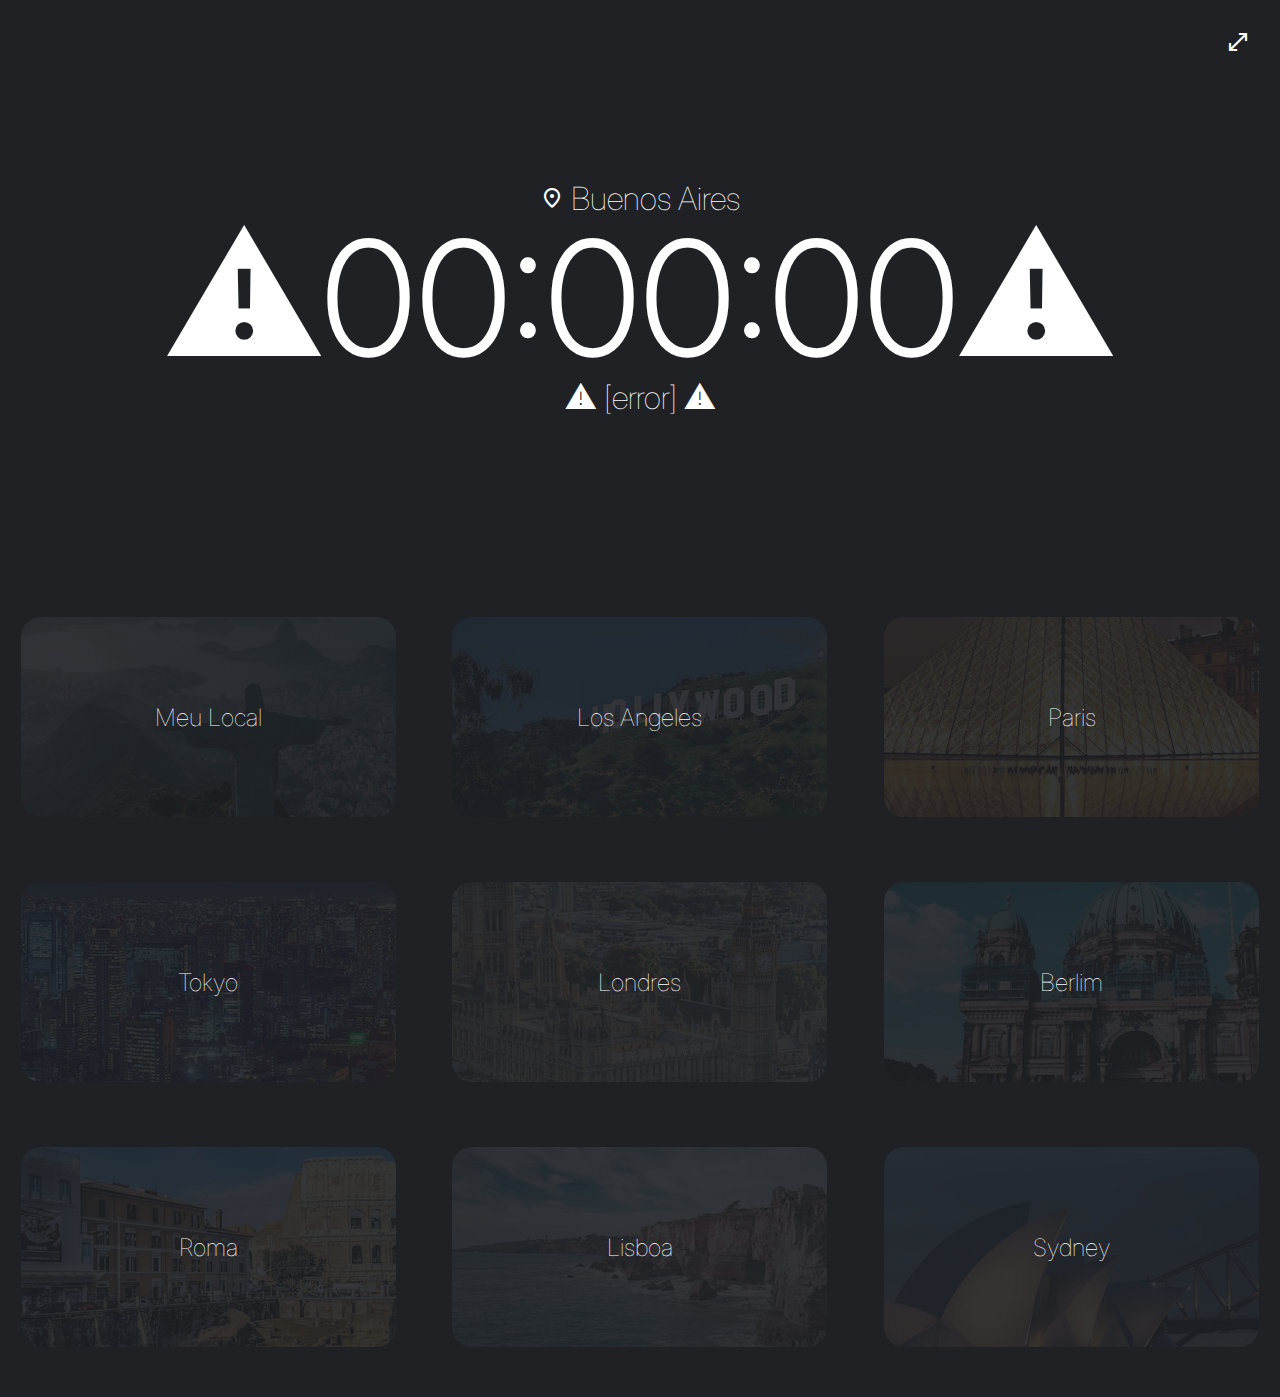
<file: page/ba-page.html>
<!DOCTYPE html>
<html lang="pt-br">
<head>
    <meta charset="UTF-8">
    <meta name="viewport" content="width=device-width, initial-scale=1.0">
    <title>Buenos Aires</title>
    <link rel="shortcut icon" href="../imgs/favicon.ico" type="image/x-icon">
    <link rel="stylesheet" href="../style/style.css">
    <link rel="stylesheet" href="../style/media-query.css">

    <link rel="stylesheet" href="https://fonts.googleapis.com/css2?family=Material+Symbols+Outlined:opsz,wght,FILL,GRAD@24,100,0,0" />
    <script src="https://momentjs.com/downloads/moment.min.js"></script>
    <script src="https://momentjs.com/downloads/moment-timezone-with-data.min.js"></script>
</head>
<body id="body">
    <h1 id="full">
        <span class="material-symbols-outlined" onclick="fullscreen()" id="fullscreen-icon">open_in_full</span>
    </h1>
    <main>
        <p id="local">
            <span class="material-symbols-outlined">location_on</span> Buenos Aires
        </p>
        <p id="hora-atual">&#9888;00:00:00&#9888;</p>
        <p id="data">&#9888; [error] &#9888;</p>
    </main>
    <section class="horarios">
        <a href="../index.html" class="local-mundo" id="meu-local">
            <img src="../imgs/rio.jpeg" alt="Los Angeles">
            <h2>Meu Local</h2>
        </a>
        <a href="la-page.html" class="local-mundo" id="los-angeles">
            <img src="../imgs/los-angeles.jpg" alt="Los Angeles">
            <h2>Los Angeles</h2>
        </a>
        <a href="paris-page.html" class="local-mundo" id="paris">
            <img src="../imgs/paris.jpg" alt="Paris">
            <h2>Paris</h2>
        </a>
        <a href="tokyo-page.html" class="local-mundo" id="tokyo">
            <img src="../imgs/tokyo.jpg" alt="Tokyo">
            <h2>Tokyo</h2>
        </a>
        <a href="londres-page.html" class="local-mundo" id="Londres">
            <img src="../imgs/londres.jpg" alt="Londres">
            <h2>Londres</h2>
        </a>
        <a href="berlim-page.html" class="local-mundo" id="berlim">
            <img src="../imgs/berlim.jpg" alt="Berlim">
            <h2>Berlim</h2>
        </a>
        <a href="ro-page.html" class="local-mundo" id="roma">
            <img src="../imgs/roma.jpg" alt="Roma">
            <h2>Roma</h2>
        </a>
        <a href="lisboa-page.html" class="local-mundo" id="lisboa">
            <img src="../imgs/lisboa.jpg" alt="Lisboa">
            <h2>Lisboa</h2>
        </a>
        <a href="sydney-page.html" class="local-mundo" id="sydney">
            <img src="../imgs/sydney.jpg" alt="Sydney">
            <h2>Sydney</h2>
        </a>
    </section>

    <script src="../script/ba-script.js"></script>
    <script src="../script/fullscreen-script.js"></script>
</body>
</html>
</file>
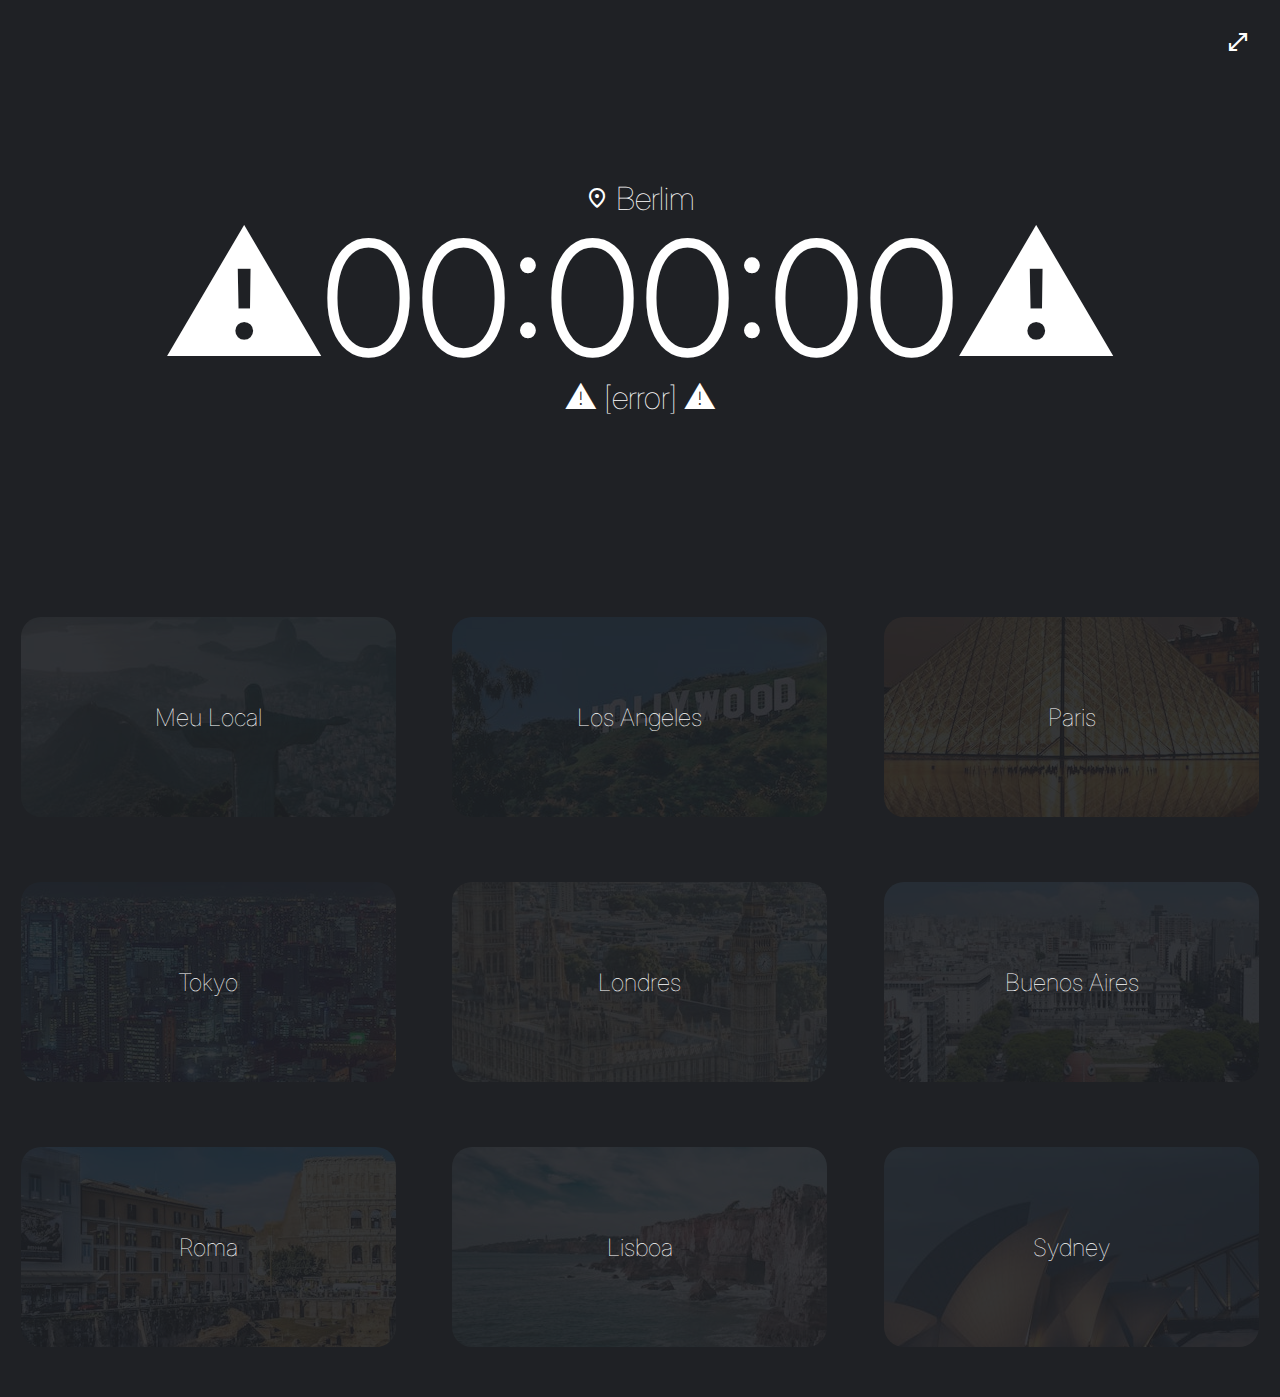
<file: page/berlim-page.html>
<!DOCTYPE html>
<html lang="pt-br">
<head>
    <meta charset="UTF-8">
    <meta name="viewport" content="width=device-width, initial-scale=1.0">
    <title>Berlim</title>
    <link rel="shortcut icon" href="../imgs/favicon.ico" type="image/x-icon">
    <link rel="stylesheet" href="../style/style.css">
    <link rel="stylesheet" href="../style/media-query.css">

    <link rel="stylesheet" href="https://fonts.googleapis.com/css2?family=Material+Symbols+Outlined:opsz,wght,FILL,GRAD@24,100,0,0" />
    <script src="https://momentjs.com/downloads/moment.min.js"></script>
    <script src="https://momentjs.com/downloads/moment-timezone-with-data.min.js"></script>
</head>
<body id="body">
    <h1 id="full">
        <span class="material-symbols-outlined" onclick="fullscreen()" id="fullscreen-icon">open_in_full</span>
    </h1>
    <main>
        <p id="local">
            <span class="material-symbols-outlined">location_on</span> Berlim
        </p>
        <p id="hora-atual">&#9888;00:00:00&#9888;</p>
        <p id="data">&#9888; [error] &#9888;</p>
    </main>
    <section class="horarios">
        <a href="../index.html" class="local-mundo" id="meu-local">
            <img src="../imgs/rio.jpeg" alt="Los Angeles">
            <h2>Meu Local</h2>
        </a>
        <a href="la-page.html" class="local-mundo" id="los-angeles">
            <img src="../imgs/los-angeles.jpg" alt="Los Angeles">
            <h2>Los Angeles</h2>
        </a>
        <a href="paris-page.html" class="local-mundo" id="paris">
            <img src="../imgs/paris.jpg" alt="Paris">
            <h2>Paris</h2>
        </a>
        <a href="tokyo-page.html" class="local-mundo" id="tokyo">
            <img src="../imgs/tokyo.jpg" alt="Tokyo">
            <h2>Tokyo</h2>
        </a>
        <a href="londres-page.html"  class="local-mundo" id="Londres">
            <img src="../imgs/londres.jpg" alt="Londres">
            <h2>Londres</h2>
        </a>
        <a href="ba-page.html" class="local-mundo" id="buenos-aires">
            <img src="../imgs/buenos-aires.jpg" alt="Buenos Aires">
            <h2>Buenos Aires</h2>
        </a>
        <a href="ro-page.html" class="local-mundo" id="roma">
            <img src="../imgs/roma.jpg" alt="Roma">
            <h2>Roma</h2>
        </a>
        <a href="lisboa-page.html" class="local-mundo" id="lisboa">
            <img src="../imgs/lisboa.jpg" alt="Lisboa">
            <h2>Lisboa</h2>
        </a>
        <a href="sydney-page.html" class="local-mundo" id="sydney">
            <img src="../imgs/sydney.jpg" alt="Sydney">
            <h2>Sydney</h2>
        </a>
    </section>

    <script src="../script/berlim-script.js"></script>
    <script src="../script/fullscreen-script.js"></script>
</body>
</html>
</file>
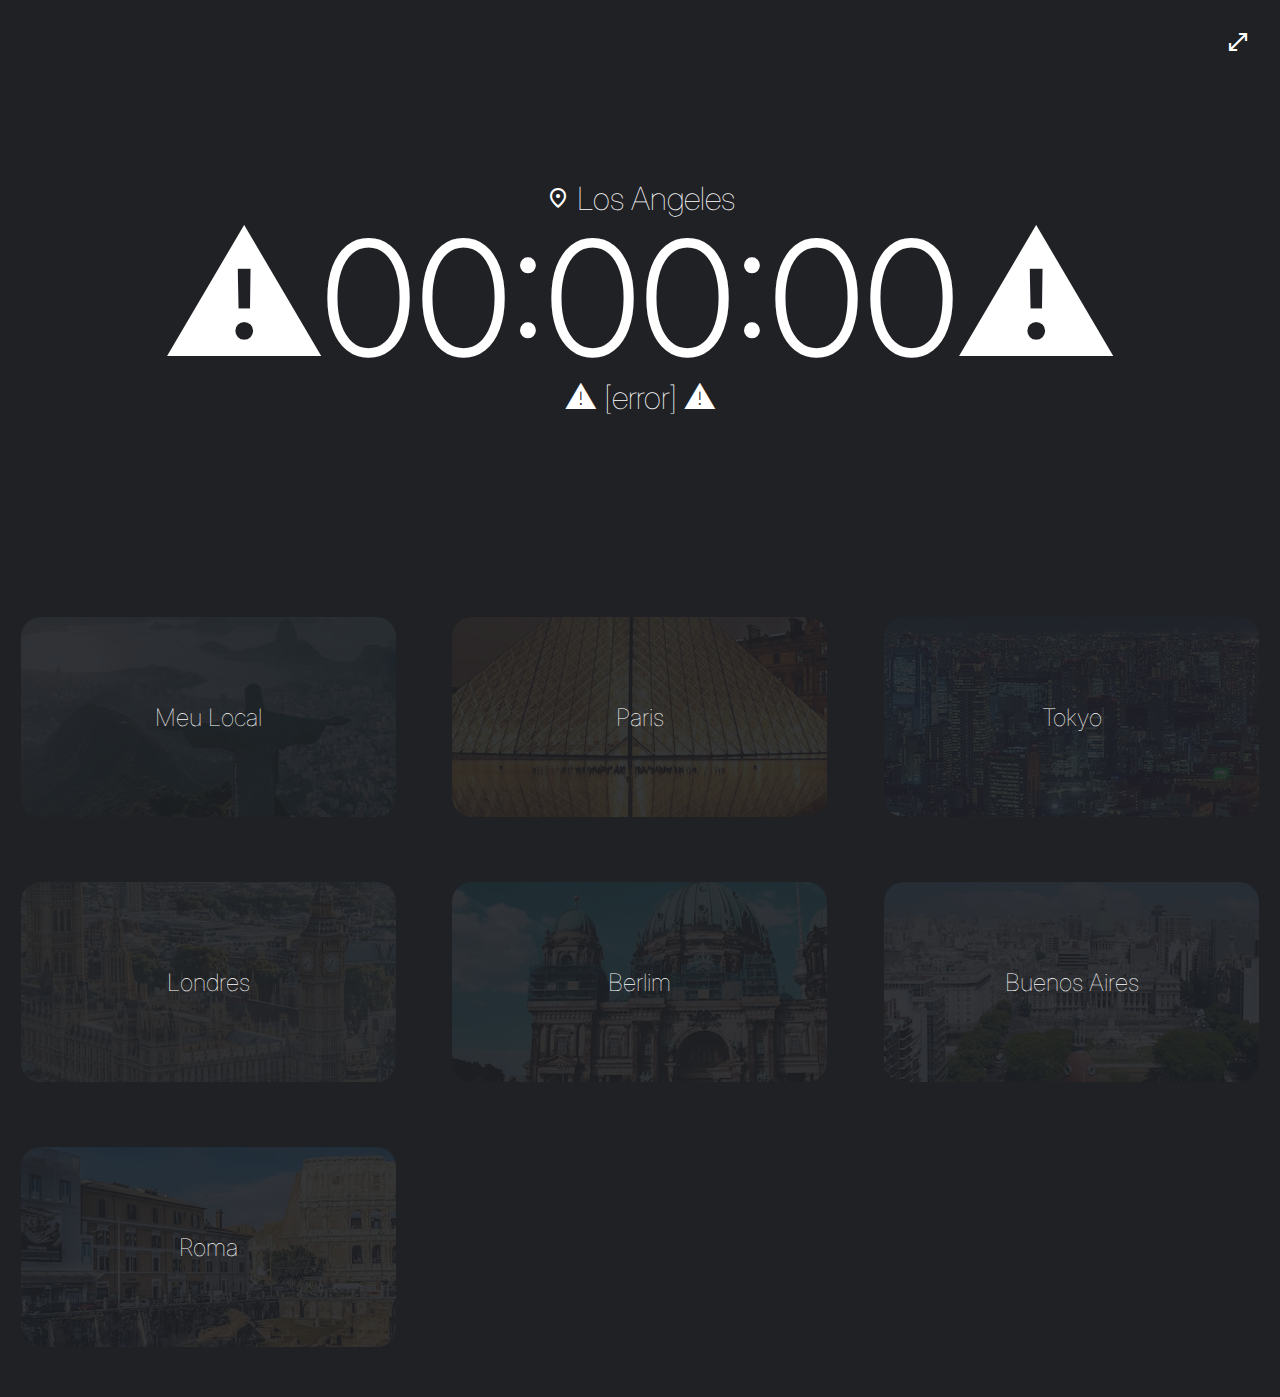
<file: page/la-page.html>
<!DOCTYPE html>
<html lang="pt-br">
<head>
    <meta charset="UTF-8">
    <meta name="viewport" content="width=device-width, initial-scale=1.0">
    <title>Los Angeles</title>
    <link rel="shortcut icon" href="../imgs/favicon.ico" type="image/x-icon">
    <link rel="stylesheet" href="../style/style.css">
    <link rel="stylesheet" href="../style/media-query.css">

    <link rel="stylesheet" href="https://fonts.googleapis.com/css2?family=Material+Symbols+Outlined:opsz,wght,FILL,GRAD@24,100,0,0" />
    <script src="https://momentjs.com/downloads/moment.min.js"></script>
    <script src="https://momentjs.com/downloads/moment-timezone-with-data.min.js"></script>
</head>
<body id="body">
    <h1 id="full">
        <span class="material-symbols-outlined" onclick="fullscreen()" id="fullscreen-icon">open_in_full</span>
    </h1>
    <main>
        <p id="local">
            <span class="material-symbols-outlined">location_on</span> Los Angeles
        </p>
        <p id="hora-atual">&#9888;00:00:00&#9888;</p>
        <p id="data">&#9888; [error] &#9888;</p>
    </main>
    <section class="horarios">
        <a href="../index.html" class="local-mundo" id="meu-local">
            <img src="../imgs/rio.jpeg" alt="Los Angeles">
            <h2>Meu Local</h2>
        </a>
        <a href="paris-page.html" class="local-mundo" id="paris">
            <img src="../imgs/paris.jpg" alt="Paris">
            <h2>Paris</h2>
        </a>
        <a href="tokyo-page.html" class="local-mundo" id="tokyo">
            <img src="../imgs/tokyo.jpg" alt="Tokyo">
            <h2>Tokyo</h2>
        </a>
        <a href="londres-page.html" class="local-mundo" id="Londres">
            <img src="../imgs/londres.jpg" alt="Londres">
            <h2>Londres</h2>
        </a>
        <a href="berlim-page.html" class="local-mundo" id="berlim">
            <img src="../imgs/berlim.jpg" alt="Berlim">
            <h2>Berlim</h2>
       </a>
        <a href="ba-page.html" class="local-mundo" id="buenos-aires">
            <img src="../imgs/buenos-aires.jpg" alt="Buenos Aires">
            <h2>Buenos Aires</h2>
        </a>
        <a href="ro-page.html" class="local-mundo" id="roma">
            <img src="../imgs/roma.jpg" alt="Roma">
            <h2>Roma</h2>
        </a>
    </section>

    <script src="../script/la-script.js"></script>
    <script src="../script/fullscreen-script.js"></script>
</body>
</html>
</file>
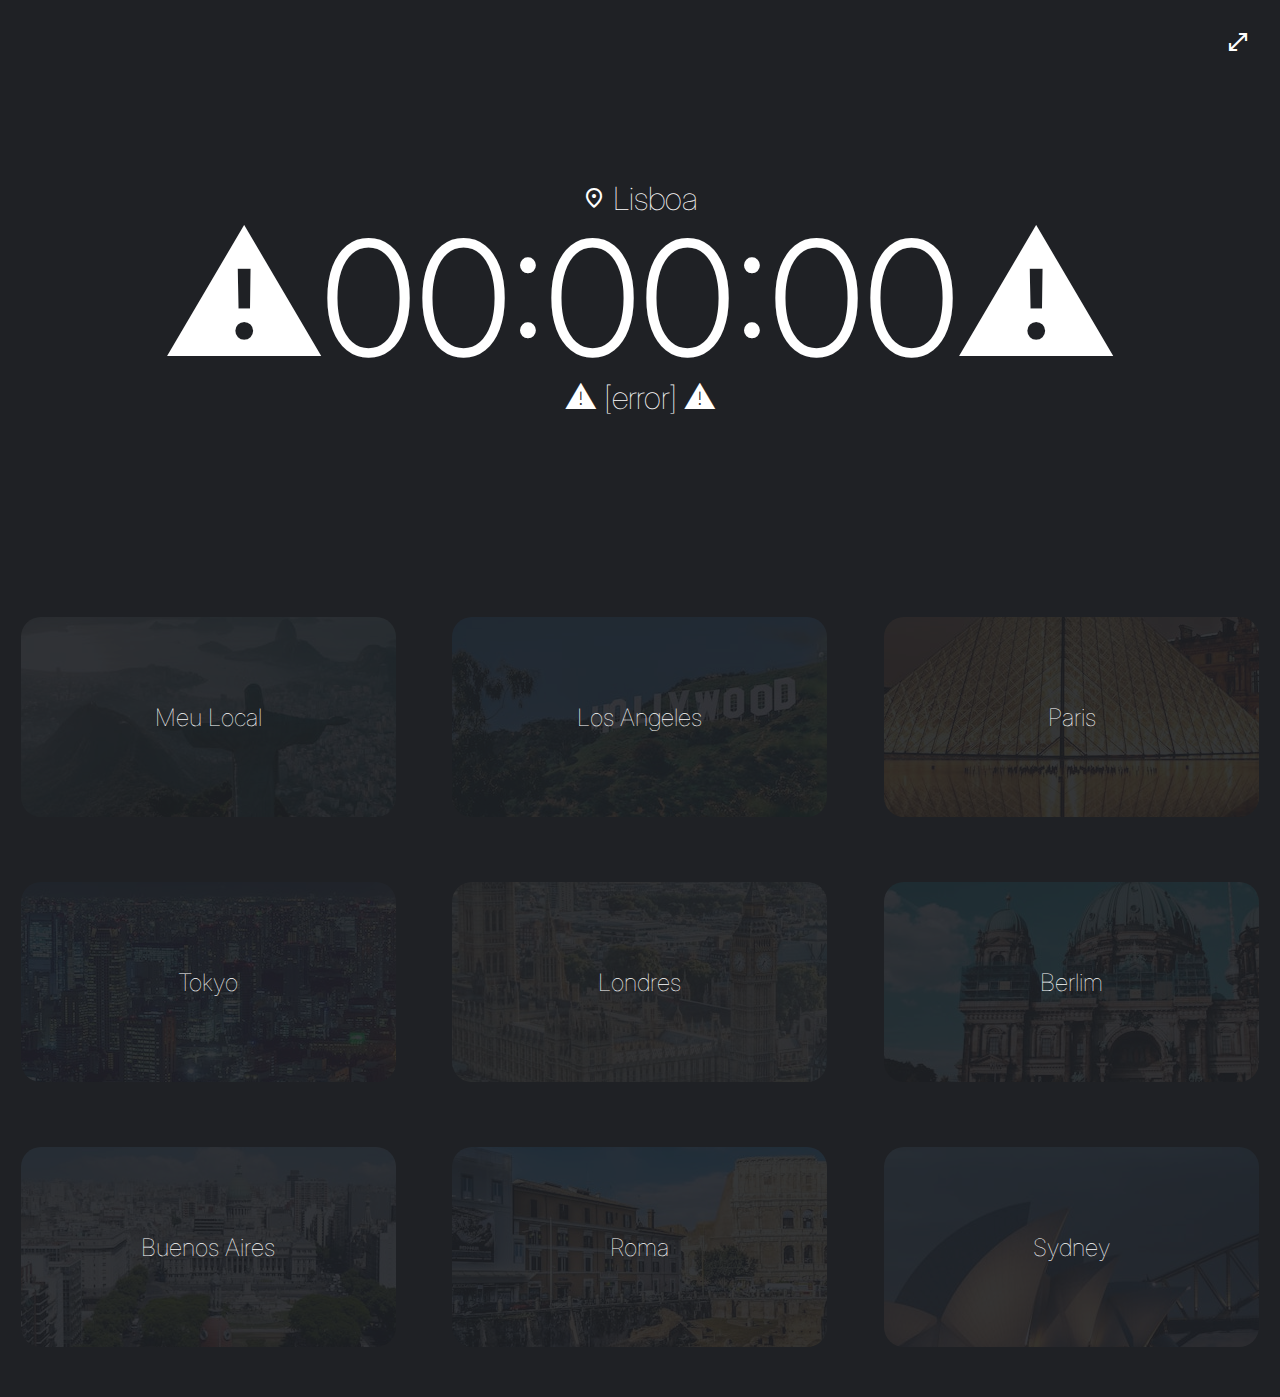
<file: page/lisboa-page.html>
<!DOCTYPE html>
<html lang="pt-br">
<head>
    <meta charset="UTF-8">
    <meta name="viewport" content="width=device-width, initial-scale=1.0">
    <title>Lisboa</title>
    <link rel="shortcut icon" href="../imgs/favicon.ico" type="image/x-icon">
    <link rel="stylesheet" href="../style/style.css">
    <link rel="stylesheet" href="../style/media-query.css">

    <link rel="stylesheet" href="https://fonts.googleapis.com/css2?family=Material+Symbols+Outlined:opsz,wght,FILL,GRAD@24,100,0,0" />
    <script src="https://momentjs.com/downloads/moment.min.js"></script>
    <script src="https://momentjs.com/downloads/moment-timezone-with-data.min.js"></script>
</head>
<body id="body">
    <h1 id="full">
        <span class="material-symbols-outlined" onclick="fullscreen()" id="fullscreen-icon">open_in_full</span>
    </h1>
    <main>
        <p id="local">
            <span class="material-symbols-outlined">location_on</span> Lisboa
        </p>
        <p id="hora-atual">&#9888;00:00:00&#9888;</p>
        <p id="data">&#9888; [error] &#9888;</p>
    </main>
    <section class="horarios">
        <a href="../index.html" class="local-mundo" id="meu-local">
            <img src="../imgs/rio.jpeg" alt="Los Angeles">
            <h2>Meu Local</h2>
        </a>
        <a href="la-page.html" class="local-mundo" id="los-angeles">
            <img src="../imgs/los-angeles.jpg" alt="Los Angeles">
            <h2>Los Angeles</h2>
        </a>
        <a href="paris-page.html" class="local-mundo" id="paris">
            <img src="../imgs/paris.jpg" alt="Paris">
            <h2>Paris</h2>
        </a>
        <a href="tokyo-page.html" class="local-mundo" id="tokyo">
            <img src="../imgs/tokyo.jpg" alt="Tokyo">
            <h2>Tokyo</h2>
        </a>
        <a href="londres-page.html" class="local-mundo" id="Londres">
            <img src="../imgs/londres.jpg" alt="Londres">
            <h2>Londres</h2>
        </a>
        <a href="berlim-page.html" class="local-mundo" id="berlim">
            <img src="../imgs/berlim.jpg" alt="Berlim">
            <h2>Berlim</h2>
       </a>
        <a href="ba-page.html" class="local-mundo" id="buenos-aires">
            <img src="../imgs/buenos-aires.jpg" alt="Buenos Aires">
            <h2>Buenos Aires</h2>
        </a>
        <a href="ro-page.html" class="local-mundo" id="roma">
            <img src="../imgs/roma.jpg" alt="Roma">
            <h2>Roma</h2>
        </a>
        <a href="sydney-page.html" class="local-mundo" id="sydney">
            <img src="../imgs/sydney.jpg" alt="Sydney">
            <h2>Sydney</h2>
        </a>
    </section>

    <script src="../script/lisboa-script.js"></script>
    <script src="../script/fullscreen-script.js"></script>
</body>
</html>
</file>
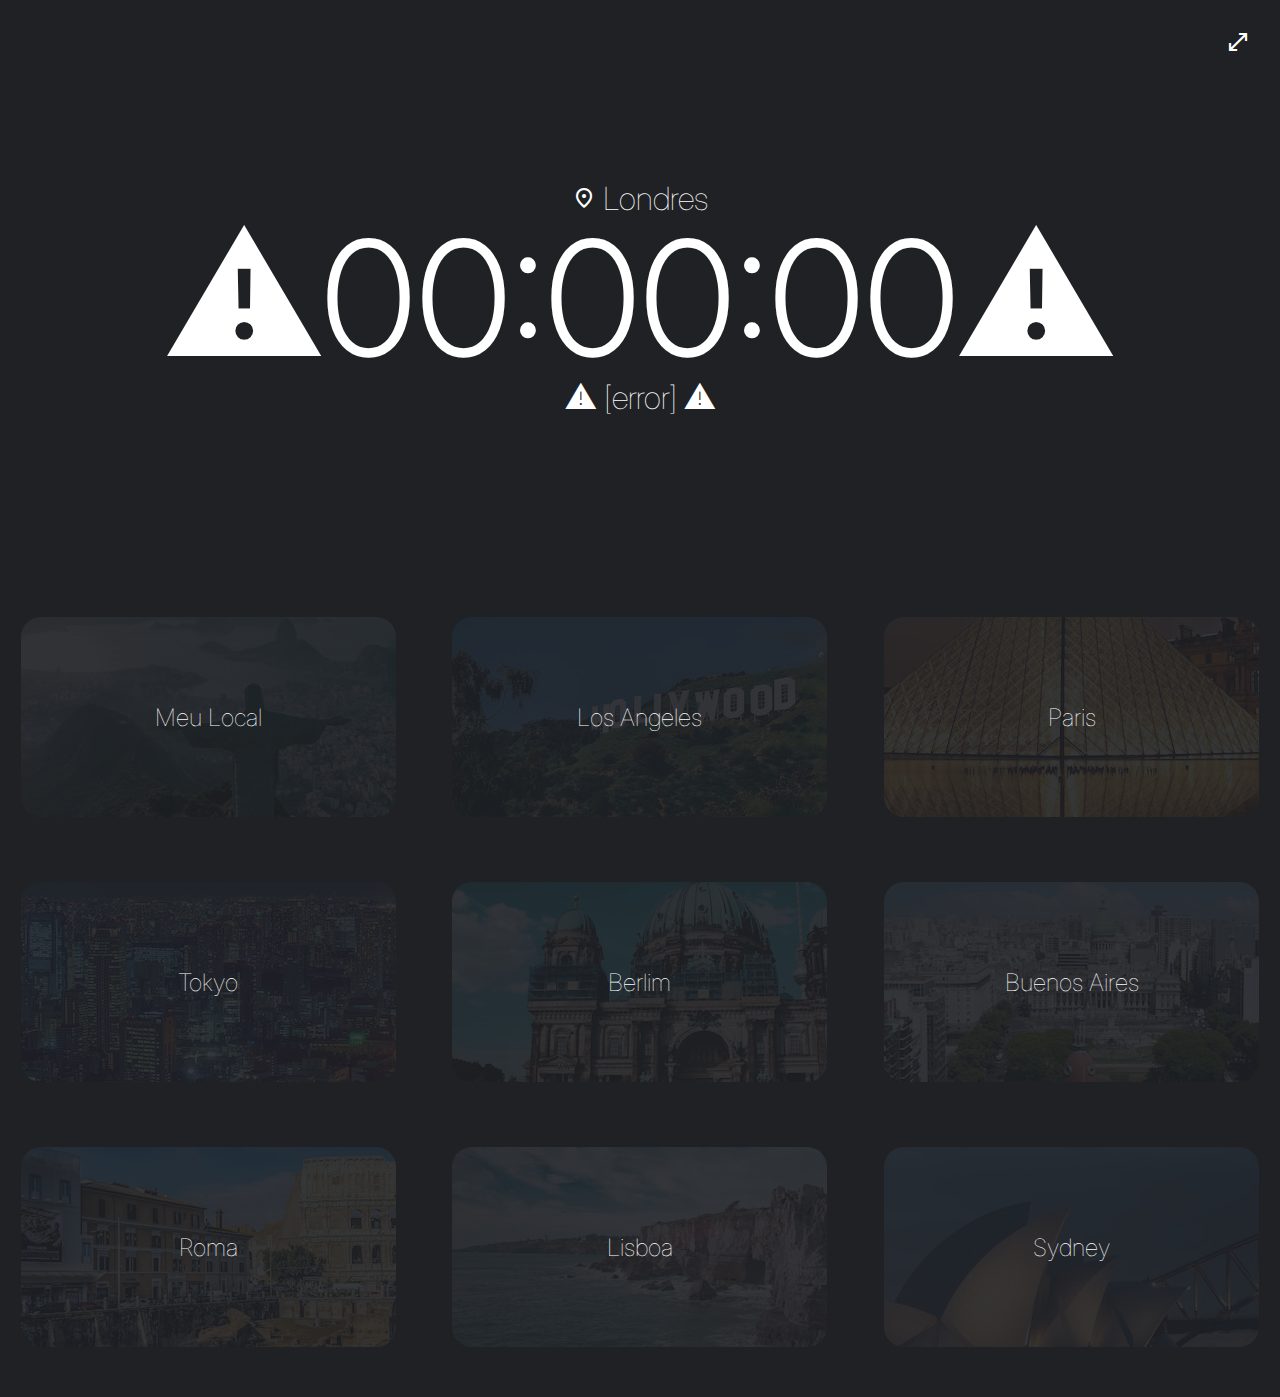
<file: page/londres-page.html>
<!DOCTYPE html>
<html lang="pt-br">
<head>
    <meta charset="UTF-8">
    <meta name="viewport" content="width=device-width, initial-scale=1.0">
    <title>Londres</title>
    <link rel="shortcut icon" href="../imgs/favicon.ico" type="image/x-icon">
    <link rel="stylesheet" href="../style/style.css">
    <link rel="stylesheet" href="../style/media-query.css">

    <link rel="stylesheet" href="https://fonts.googleapis.com/css2?family=Material+Symbols+Outlined:opsz,wght,FILL,GRAD@24,100,0,0" />
    <script src="https://momentjs.com/downloads/moment.min.js"></script>
    <script src="https://momentjs.com/downloads/moment-timezone-with-data.min.js"></script>
</head>
<body id="body">
    <h1 id="full">
        <span class="material-symbols-outlined" onclick="fullscreen()" id="fullscreen-icon">open_in_full</span>
    </h1>
    <main>
        <p id="local">
            <span class="material-symbols-outlined">location_on</span> Londres
        </p>
        <p id="hora-atual">&#9888;00:00:00&#9888;</p>
        <p id="data">&#9888; [error] &#9888;</p>
    </main>
    <section class="horarios">
        <a href="../index.html" class="local-mundo" id="meu-local">
            <img src="../imgs/rio.jpeg" alt="Los Angeles">
            <h2>Meu Local</h2>
        </a>
        <a href="la-page.html" class="local-mundo" id="los-angeles">
            <img src="../imgs/los-angeles.jpg" alt="Los Angeles">
            <h2>Los Angeles</h2>
        </a>
        <a href="paris-page.html" class="local-mundo" id="paris">
            <img src="../imgs/paris.jpg" alt="Paris">
            <h2>Paris</h2>
        </a>
        <a href="tokyo-page.html" class="local-mundo" id="tokyo">
            <img src="../imgs/tokyo.jpg" alt="Tokyo">
            <h2>Tokyo</h2>
        </a>
        <a href="berlim-page.html" class="local-mundo" id="berlim">
            <img src="../imgs/berlim.jpg" alt="Berlim">
            <h2>Berlim</h2>
        </a>
        <a href="ba-page.html" class="local-mundo" id="buenos-aires">
            <img src="../imgs/buenos-aires.jpg" alt="Buenos Aires">
            <h2>Buenos Aires</h2>
        </a>
        <a href="ro-page.html" class="local-mundo" id="roma">
            <img src="../imgs/roma.jpg" alt="Roma">
            <h2>Roma</h2>
        </a>
        <a href="lisboa-page.html" class="local-mundo" id="lisboa">
            <img src="../imgs/lisboa.jpg" alt="Lisboa">
            <h2>Lisboa</h2>
        </a>
        <a href="sydney-page.html" class="local-mundo" id="sydney">
            <img src="../imgs/sydney.jpg" alt="Sydney">
            <h2>Sydney</h2>
        </a>
    </section>

    <script src="../script/londres-script.js"></script>
    <script src="../script/fullscreen-script.js"></script>
</body>
</html>
</file>
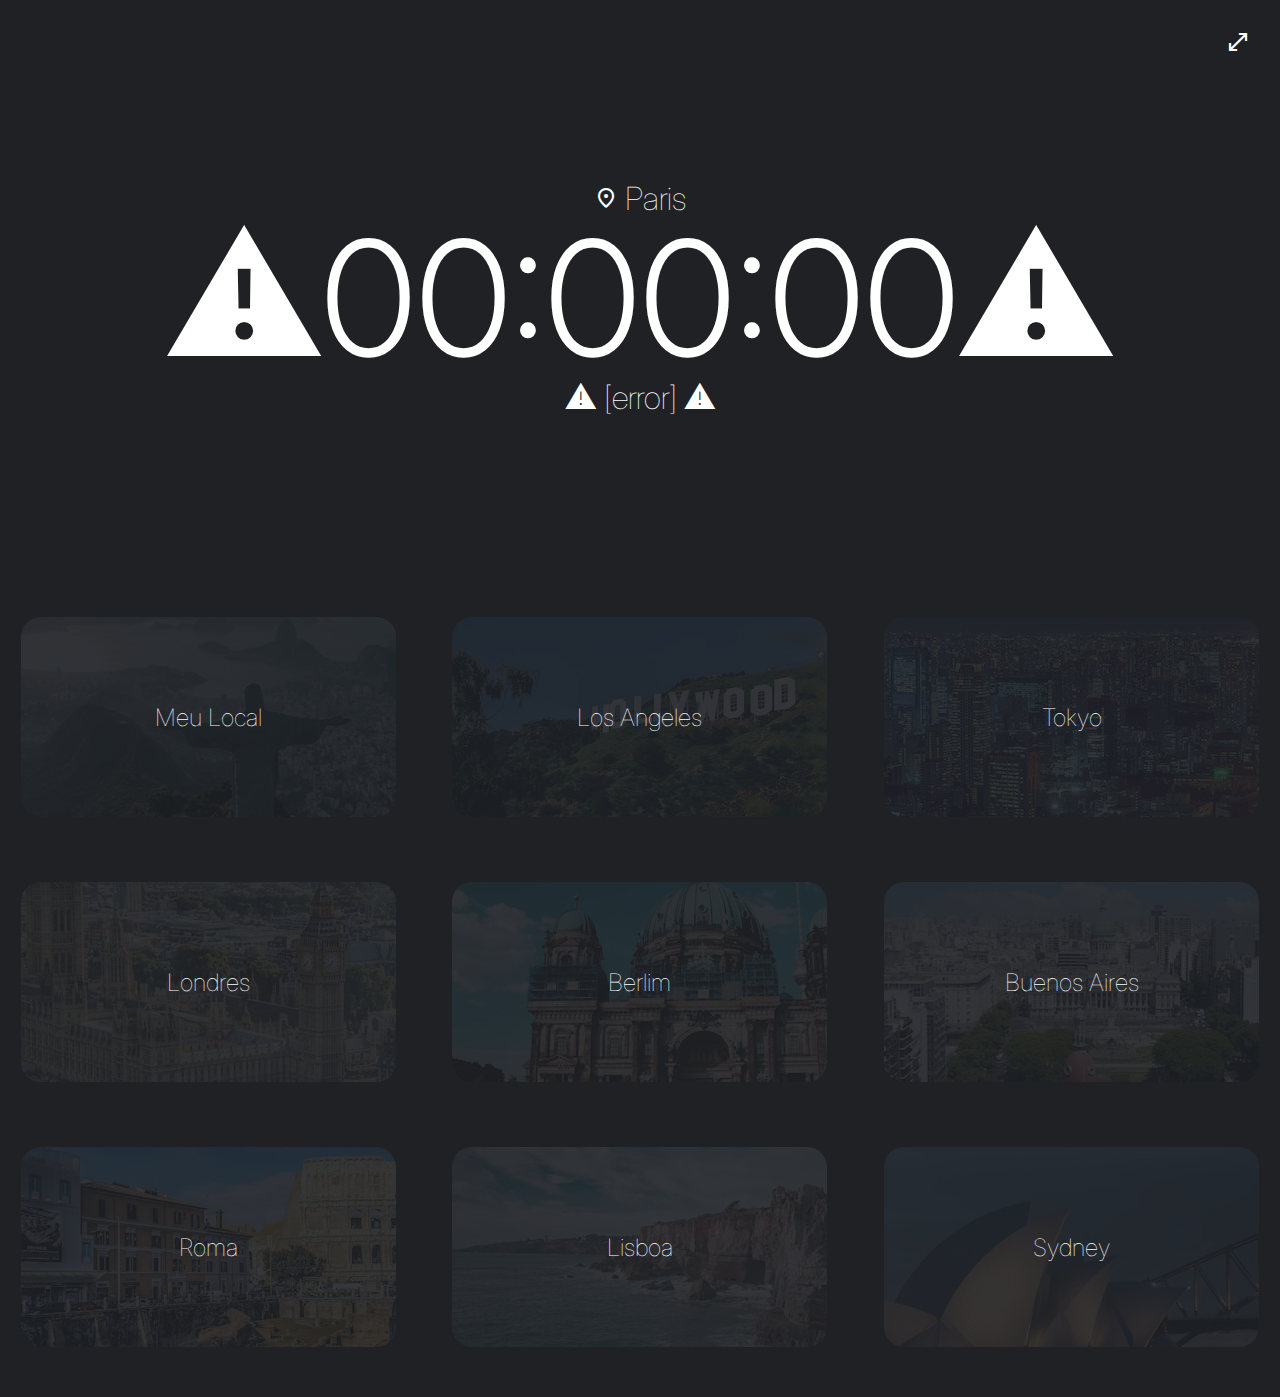
<file: page/paris-page.html>
<!DOCTYPE html>
<html lang="pt-br">
<head>
    <meta charset="UTF-8">
    <meta name="viewport" content="width=device-width, initial-scale=1.0">
    <title>Paris</title>
    <link rel="shortcut icon" href="../imgs/favicon.ico" type="image/x-icon">
    <link rel="stylesheet" href="../style/style.css">
    <link rel="stylesheet" href="../style/media-query.css">

    <link rel="stylesheet" href="https://fonts.googleapis.com/css2?family=Material+Symbols+Outlined:opsz,wght,FILL,GRAD@24,100,0,0" />
    <script src="https://momentjs.com/downloads/moment.min.js"></script>
    <script src="https://momentjs.com/downloads/moment-timezone-with-data.min.js"></script>
</head>
<body id="body">
    <h1 id="full">
        <span class="material-symbols-outlined" onclick="fullscreen()" id="fullscreen-icon">open_in_full</span>
    </h1>
    <main>
        <p id="local">
            <span class="material-symbols-outlined">location_on</span> Paris
        </p>
        <p id="hora-atual">&#9888;00:00:00&#9888;</p>
        <p id="data">&#9888; [error] &#9888;</p>
    </main>
    <section class="horarios">
        <a href="../index.html" class="local-mundo" id="meu-local">
            <img src="../imgs/rio.jpeg" alt="Los Angeles">
            <h2>Meu Local</h2>
        </a>
        <a href="la-page.html" class="local-mundo" id="los-angeles">
            <img src="../imgs/los-angeles.jpg" alt="Los Angeles">
            <h2>Los Angeles</h2>
        </a>
        <a href="tokyo-page.html" class="local-mundo" id="tokyo">
            <img src="../imgs/tokyo.jpg" alt="Tokyo">
            <h2>Tokyo</h2>
        </a>
        <a href="londres-page.html" class="local-mundo" id="Londres">
            <img src="../imgs/londres.jpg" alt="Londres">
            <h2>Londres</h2>
        </a>
        <a href="berlim-page.html" class="local-mundo" id="berlim">
            <img src="../imgs/berlim.jpg" alt="Berlim">
            <h2>Berlim</h2>
        </a>
        <a href="ba-page.html" class="local-mundo" id="buenos-aires">
            <img src="../imgs/buenos-aires.jpg" alt="Buenos Aires">
            <h2>Buenos Aires</h2>
        </a>
        <a href="ro-page.html" class="local-mundo" id="roma">
            <img src="../imgs/roma.jpg" alt="Roma">
            <h2>Roma</h2>
        </a>
        <a href="lisboa-page.html" class="local-mundo" id="lisboa">
            <img src="../imgs/lisboa.jpg" alt="Lisboa">
            <h2>Lisboa</h2>
        </a>
        <a href="sydney-page.html" class="local-mundo" id="sydney">
            <img src="../imgs/sydney.jpg" alt="Sydney">
            <h2>Sydney</h2>
        </a>
    </section>

    <script src="../script/paris-script.js"></script>
    <script src="../script/fullscreen-script.js"></script>
</body>
</html>
</file>
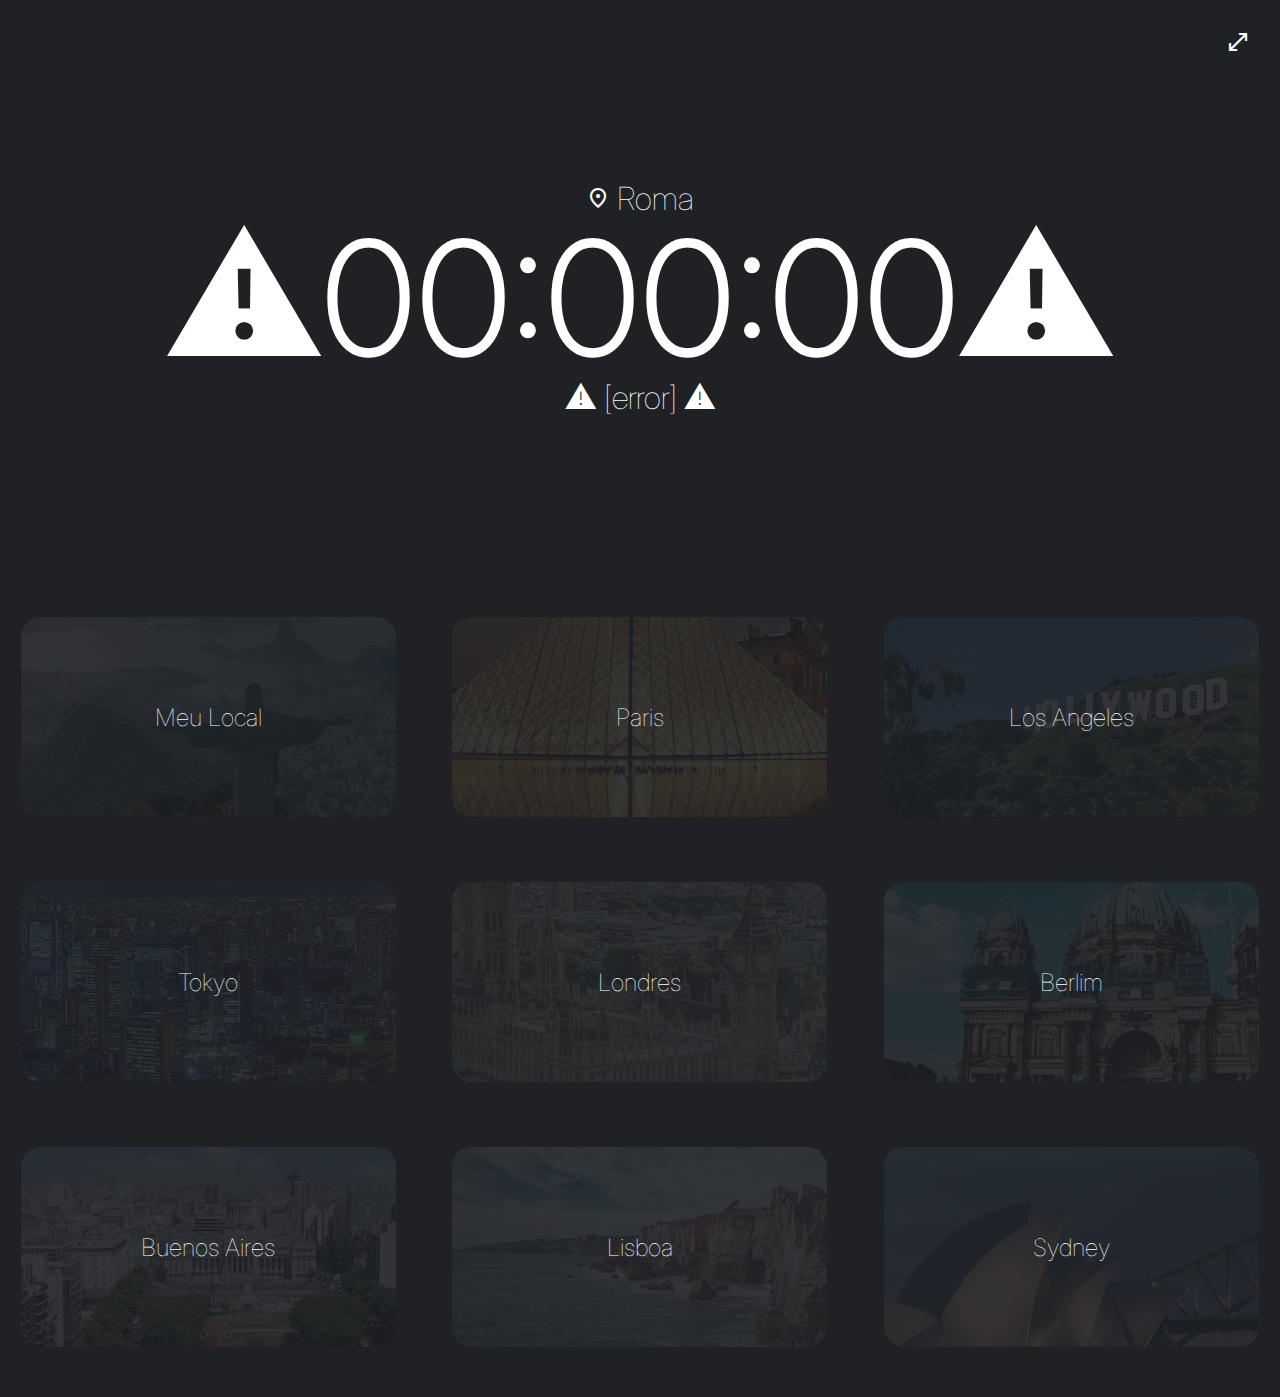
<file: page/ro-page.html>
<!DOCTYPE html>
<html lang="pt-br">
<head>
    <meta charset="UTF-8">
    <meta name="viewport" content="width=device-width, initial-scale=1.0">
    <title>Roma</title>
    <link rel="shortcut icon" href="../imgs/favicon.ico" type="image/x-icon">
    <link rel="stylesheet" href="../style/style.css">
    <link rel="stylesheet" href="../style/media-query.css">

    <link rel="stylesheet" href="https://fonts.googleapis.com/css2?family=Material+Symbols+Outlined:opsz,wght,FILL,GRAD@24,100,0,0" />
    <script src="https://momentjs.com/downloads/moment.min.js"></script>
    <script src="https://momentjs.com/downloads/moment-timezone-with-data.min.js"></script>
</head>
<body id="body">
    <h1 id="full">
        <span class="material-symbols-outlined" onclick="fullscreen()" id="fullscreen-icon">open_in_full</span>
    </h1>
    <main>
        <p id="local">
            <span class="material-symbols-outlined">location_on</span> Roma
        </p>
        <p id="hora-atual">&#9888;00:00:00&#9888;</p>
        <p id="data">&#9888; [error] &#9888;</p>
    </main>
    <section class="horarios">
        <a href="../index.html" class="local-mundo" id="meu-local">
            <img src="../imgs/rio.jpeg" alt="Los Angeles">
            <h2>Meu Local</h2>
        </a>
        <a href="paris-page.html" class="local-mundo" id="paris">
            <img src="../imgs/paris.jpg" alt="Paris">
            <h2>Paris</h2>
        </a>
        <a href="la-page.html" class="local-mundo" id="los-angeles">
            <img src="../imgs/los-angeles.jpg" alt="Los Angeles">
            <h2>Los Angeles</h2>
        </a>
        <a href="tokyo-page.html" class="local-mundo" id="tokyo">
            <img src="../imgs/tokyo.jpg" alt="Tokyo">
            <h2>Tokyo</h2>
        </a>
        <a href="londres-page.html" class="local-mundo" id="Londres">
            <img src="../imgs/londres.jpg" alt="Londres">
            <h2>Londres</h2>
        </a>
        <a href="berlim-page.html" class="local-mundo" id="berlim">
            <img src="../imgs/berlim.jpg" alt="Berlim">
            <h2>Berlim</h2>
        </a>
        <a href="ba-page.html" class="local-mundo" id="buenos-aires">
            <img src="../imgs/buenos-aires.jpg" alt="Buenos Aires">
            <h2>Buenos Aires</h2>
        </a>
        <a href="lisboa-page.html" class="local-mundo" id="lisboa">
            <img src="../imgs/lisboa.jpg" alt="Lisboa">
            <h2>Lisboa</h2>
        </a>
        <a href="sydney-page.html" class="local-mundo" id="sydney">
            <img src="../imgs/sydney.jpg" alt="Sydney">
            <h2>Sydney</h2>
        </a>
    </section>

    <script src="../script/roma-script.js"></script>
    <script src="../script/fullscreen-script.js"></script>
</body>
</html>
</file>
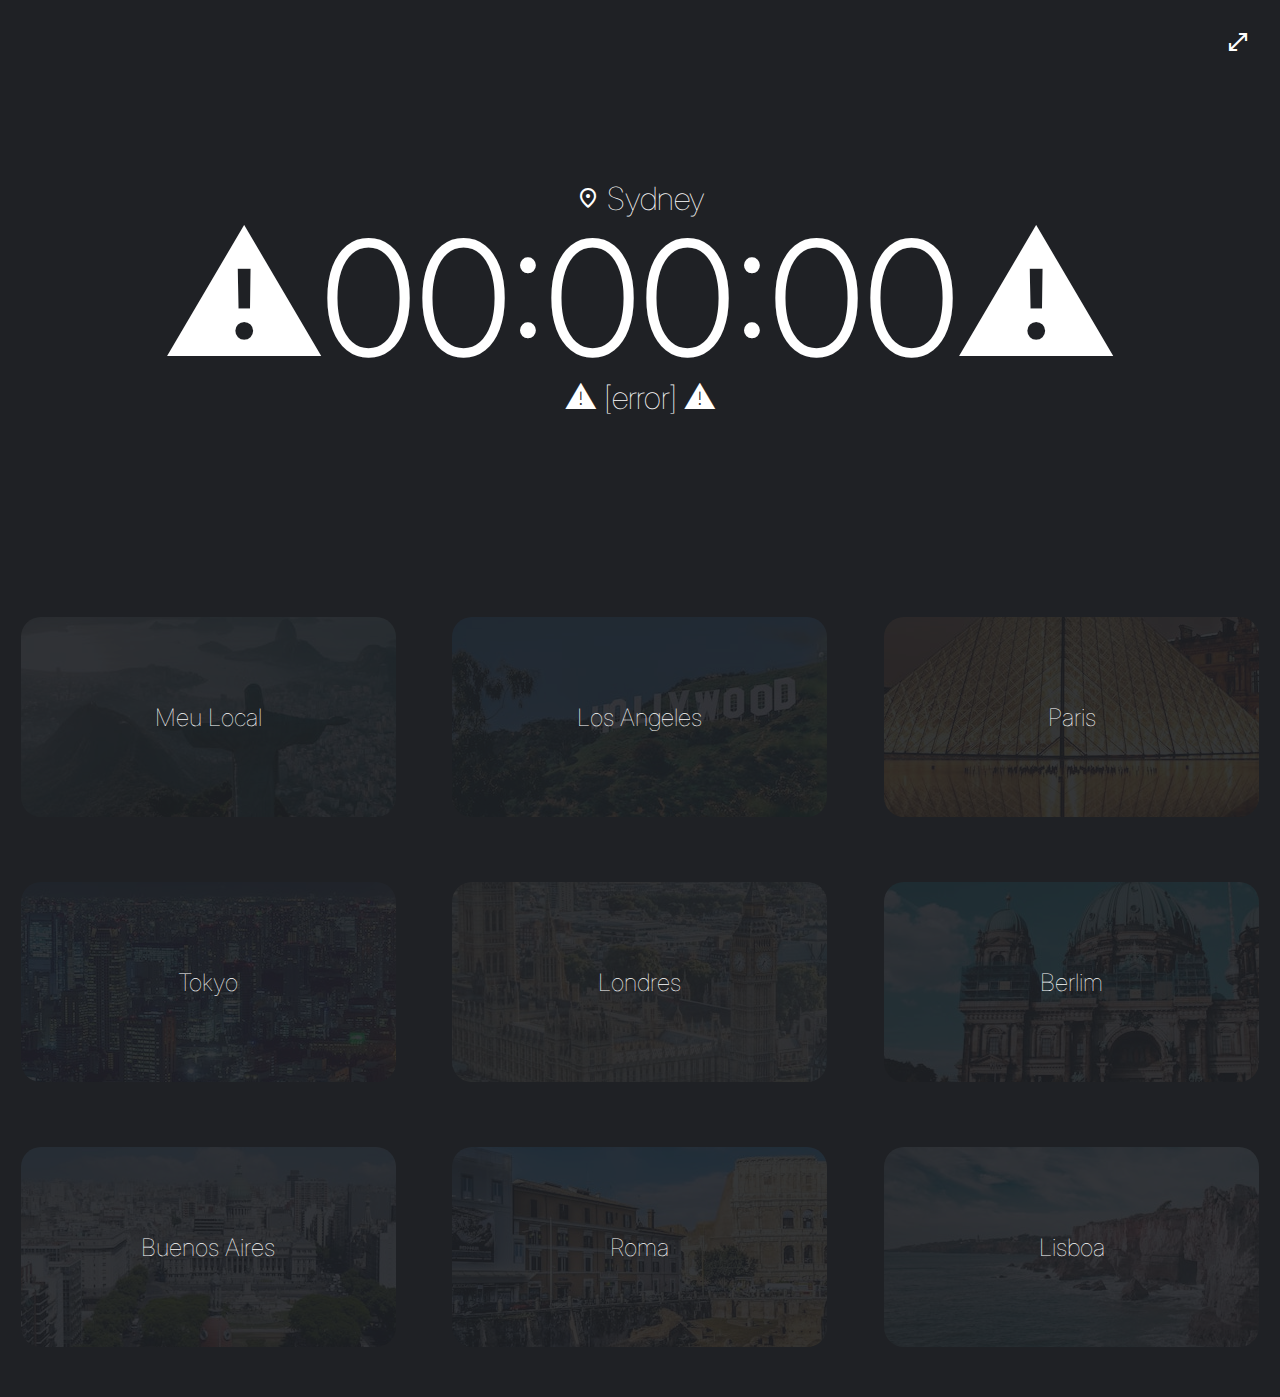
<file: page/sydney-page.html>
<!DOCTYPE html>
<html lang="pt-br">
<head>
    <meta charset="UTF-8">
    <meta name="viewport" content="width=device-width, initial-scale=1.0">
    <title>Sydney</title>
    <link rel="shortcut icon" href="../imgs/favicon.ico" type="image/x-icon">
    <link rel="stylesheet" href="../style/style.css">
    <link rel="stylesheet" href="../style/media-query.css">

    <link rel="stylesheet" href="https://fonts.googleapis.com/css2?family=Material+Symbols+Outlined:opsz,wght,FILL,GRAD@24,100,0,0" />
    <script src="https://momentjs.com/downloads/moment.min.js"></script>
    <script src="https://momentjs.com/downloads/moment-timezone-with-data.min.js"></script>
</head>
<body id="body">
    <h1 id="full">
        <span class="material-symbols-outlined" onclick="fullscreen()" id="fullscreen-icon">open_in_full</span>
    </h1>
    <main>
        <p id="local">
            <span class="material-symbols-outlined">location_on</span> Sydney
        </p>
        <p id="hora-atual">&#9888;00:00:00&#9888;</p>
        <p id="data">&#9888; [error] &#9888;</p>
    </main>
    <section class="horarios">
        <a href="../index.html" class="local-mundo" id="meu-local">
            <img src="../imgs/rio.jpeg" alt="Los Angeles">
            <h2>Meu Local</h2>
        </a>
        <a href="la-page.html" class="local-mundo" id="los-angeles">
            <img src="../imgs/los-angeles.jpg" alt="Los Angeles">
            <h2>Los Angeles</h2>
        </a>
        <a href="paris-page.html" class="local-mundo" id="paris">
            <img src="../imgs/paris.jpg" alt="Paris">
            <h2>Paris</h2>
        </a>
        <a href="tokyo-page.html" class="local-mundo" id="tokyo">
            <img src="../imgs/tokyo.jpg" alt="Tokyo">
            <h2>Tokyo</h2>
        </a>
        <a href="londres-page.html" class="local-mundo" id="Londres">
            <img src="../imgs/londres.jpg" alt="Londres">
            <h2>Londres</h2>
        </a>
        <a href="berlim-page.html" class="local-mundo" id="berlim">
            <img src="../imgs/berlim.jpg" alt="Berlim">
            <h2>Berlim</h2>
       </a>
        <a href="ba-page.html" class="local-mundo" id="buenos-aires">
            <img src="../imgs/buenos-aires.jpg" alt="Buenos Aires">
            <h2>Buenos Aires</h2>
        </a>
        <a href="ro-page.html" class="local-mundo" id="roma">
            <img src="../imgs/roma.jpg" alt="Roma">
            <h2>Roma</h2>
        </a>
        <a href="lisboa-page.html" class="local-mundo" id="lisboa">
            <img src="../imgs/lisboa.jpg" alt="Lisboa">
            <h2>Lisboa</h2>
        </a>
    </section>

    <script src="../script/sydney-script.js"></script>
    <script src="../script/fullscreen-script.js"></script>
</body>
</html>
</file>
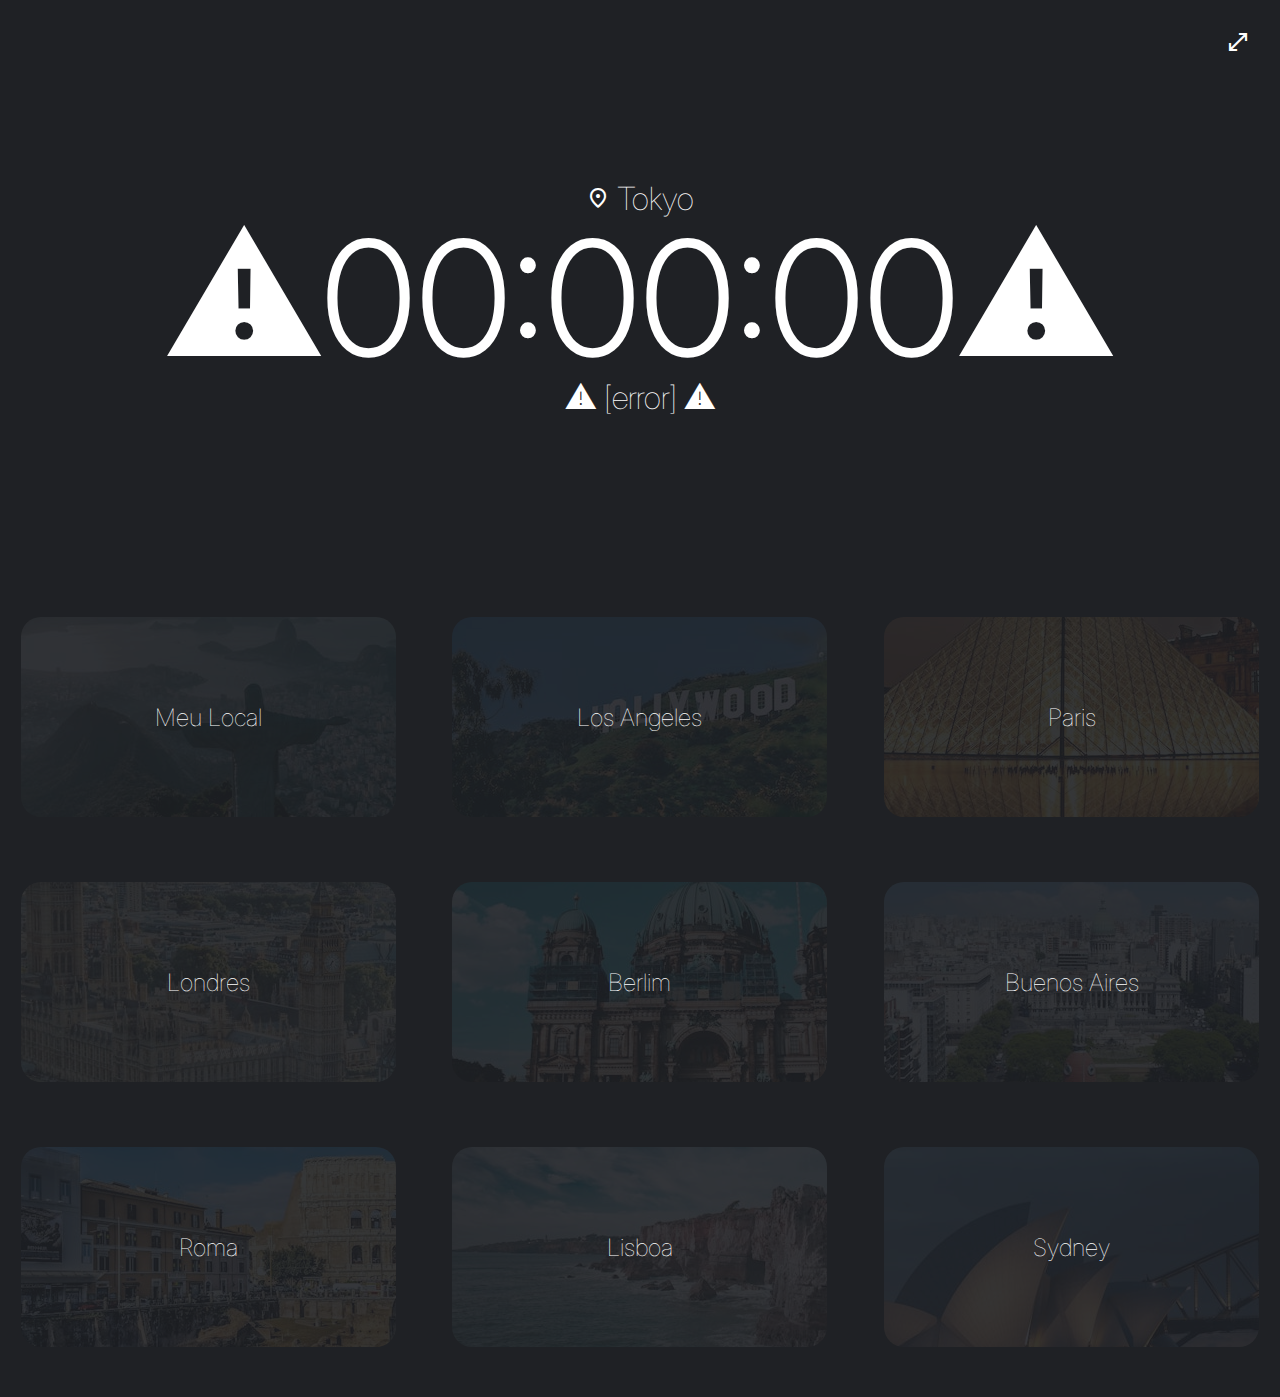
<file: page/tokyo-page.html>
<!DOCTYPE html>
<html lang="pt-br">
<head>
    <meta charset="UTF-8">
    <meta name="viewport" content="width=device-width, initial-scale=1.0">
    <title>Tokyo</title>
    <link rel="shortcut icon" href="../imgs/favicon.ico" type="image/x-icon">
    <link rel="stylesheet" href="../style/style.css">
    <link rel="stylesheet" href="../style/media-query.css">

    <link rel="stylesheet" href="https://fonts.googleapis.com/css2?family=Material+Symbols+Outlined:opsz,wght,FILL,GRAD@24,100,0,0" />
    <script src="https://momentjs.com/downloads/moment.min.js"></script>
    <script src="https://momentjs.com/downloads/moment-timezone-with-data.min.js"></script>
</head>
<body id="body">
    <h1 id="full">
        <span class="material-symbols-outlined" onclick="fullscreen()" id="fullscreen-icon">open_in_full</span>
    </h1>
    <main>
        <p id="local">
            <span class="material-symbols-outlined">location_on</span> Tokyo
        </p>
        <p id="hora-atual">&#9888;00:00:00&#9888;</p>
        <p id="data">&#9888; [error] &#9888;</p>
    </main>
    <section class="horarios">
        <a href="../index.html" class="local-mundo" id="meu-local">
            <img src="../imgs/rio.jpeg" alt="Los Angeles">
            <h2>Meu Local</h2>
        </a>
        <a href="la-page.html" class="local-mundo" id="los-angeles">
            <img src="../imgs/los-angeles.jpg" alt="Los Angeles">
            <h2>Los Angeles</h2>
        </a>
        <a href="paris-page.html" class="local-mundo" id="paris">
            <img src="../imgs/paris.jpg" alt="Paris">
            <h2>Paris</h2>
        </a>
        <a href="londres-page.html" class="local-mundo" id="Londres">
            <img src="../imgs/londres.jpg" alt="Londres">
            <h2>Londres</h2>
        </a>
        <a href="berlim-page.html" class="local-mundo" id="berlim">
            <img src="../imgs/berlim.jpg" alt="Berlim">
            <h2>Berlim</h2>
        </a>
        <a href="ba-page.html" class="local-mundo" id="buenos-aires">
            <img src="../imgs/buenos-aires.jpg" alt="Buenos Aires">
            <h2>Buenos Aires</h2>
        </a>
        <a href="ro-page.html" class="local-mundo" id="roma">
            <img src="../imgs/roma.jpg" alt="Roma">
            <h2>Roma</h2>
        </a>
        <a href="lisboa-page.html" class="local-mundo" id="lisboa">
            <img src="../imgs/lisboa.jpg" alt="Lisboa">
            <h2>Lisboa</h2>
        </a>
        <a href="sydney-page.html" class="local-mundo" id="sydney">
            <img src="../imgs/sydney.jpg" alt="Sydney">
            <h2>Sydney</h2>
        </a>
    </section>

    <script src="../script/tokyo-script.js"></script>
    <script src="../script/fullscreen-script.js"></script>
</body>
</html>
</file>
<file: style/style.css>
@charset "UTF-8";

@import url('https://fonts.googleapis.com/css2?family=Inter:wght@100..900&display=swap');

:root {
    --bg-color: #1F2125;
    --font-color: white;
    --font: "Inter", "Arial";
}

* {
    padding: 0px;
    margin: 0px;
    user-select: none;
}

body {
    background-color: var(--bg-color);
    font-family: var(--font);
    color: var(--font-color);
    font-weight: 100;
}

h1#full {
    display: flex;
    justify-content: flex-end;
    margin: 30px;
}

h1#full:hover {
    cursor: pointer;
}

main {
    margin: 125px 0;
    text-align: center;

    & p#local {
        font-size: 2em;
    }
    & p#hora-atual {
        font-size: 10em;
        font-weight: 300;
        line-height: 1em;
    }
    & p#data {
        font-size: 2em;
        margin-bottom: 200px;
    }
}

main:hover {
    cursor: default;
}

section {
    display: grid;
    grid-template-rows: 1fr 1fr;
    grid-template-columns: 1fr 1fr 1fr;
    place-items: center;
    gap: 15px;
}

.local-mundo {
    width: 350px;
    height: 200px;
    border-radius: 20px;

    display: flex;
    align-items: center;
    justify-content: center;

    overflow: hidden;
    position: relative;
    margin-bottom: 50px;
}

.local-mundo h2 {
    font-family: var(--font);
    color: var(--font-color);
    font-weight: 100;
    position: absolute;
}

.local-mundo:hover h2 {
    transition: 1s;
    background-color: rgba(0, 0, 0, 0.150);
    box-shadow: 0px 0px 20px rgba(0, 0, 0, 0.100);
    font-size: 2em;
    cursor: pointer;
}

.local-mundo img {
    translate: 50px;
    opacity: 0.1;
}

.local-mundo img:hover {
    transition: 1s;
    opacity: 0.5;
    filter: blur(2px);
    cursor: pointer;
}

a {
    display: inline-block;
}
</file>
<file: style/media-query.css>
@charset "UTF-8";

@import url('https://fonts.googleapis.com/css2?family=Chivo+Mono:ital,wght@0,100;1,100&display=swap');

@media only screen and (max-width: 480px) {
    main {
        & p#local {
            font-size: 1.5em;
        }
        & p#hora-atual {
            font-size: 5em;
            font-weight: 300;
            line-height: 1.25em;
        }
        & p#data {
            font-size: 1.5em;
            margin: 0px 20px 200px 20px;
        }
    }

    section {
        display: grid;
        grid-template-columns: 1fr;
        place-items: center;
        margin: auto;
    }

    .local-mundo {
        width: 90% !important;
        height: 100px;
        margin: 15px auto;
    }
}

@media only screen and (min-width: 480px) and (max-width: 767px){
    main {
        & p#local {
            font-size: 1.5em;
        }
        & p#hora-atual {
            font-size: 5em;
            font-weight: 300;
            line-height: 1.25em;
        }
        & p#data {
            font-size: 1.5em;
            margin: 0px 20px 200px 20px;
        }
    }

    section {
        display: grid;
        grid-template-columns: 1fr;
        place-items: center;
        margin: auto;
    }

    .local-mundo {
        width: 90% !important;
        height: 200px;
        margin: 15px auto;
    }
}

@media only screen and (min-width: 768px) and (max-width: 1120px) {
    main {
        & p#local {
            font-size: 2em;
        }
        & p#hora-atual {
            font-size: 8em;
            font-weight: 300;
            line-height: 1.25em;
        }
        & p#data {
            font-size: 2em;
            margin: 0px 20px 200px 20px;
        }
    }

    section {
        display: grid;
        grid-template-rows: 1fr 1fr 1fr;
        grid-template-columns: 1fr 1fr;
        place-items: center;
        gap: 15px;
    }

    .local-mundo {
        width: 80% !important;
        height: 200px;
        margin: 15px;
    }

    section#aside {
        order: 3;
    }
}

@media only screen and (min-width: 1121px) {
    .local-mundo {
        width: 90% !important;
    }
}
</file>
